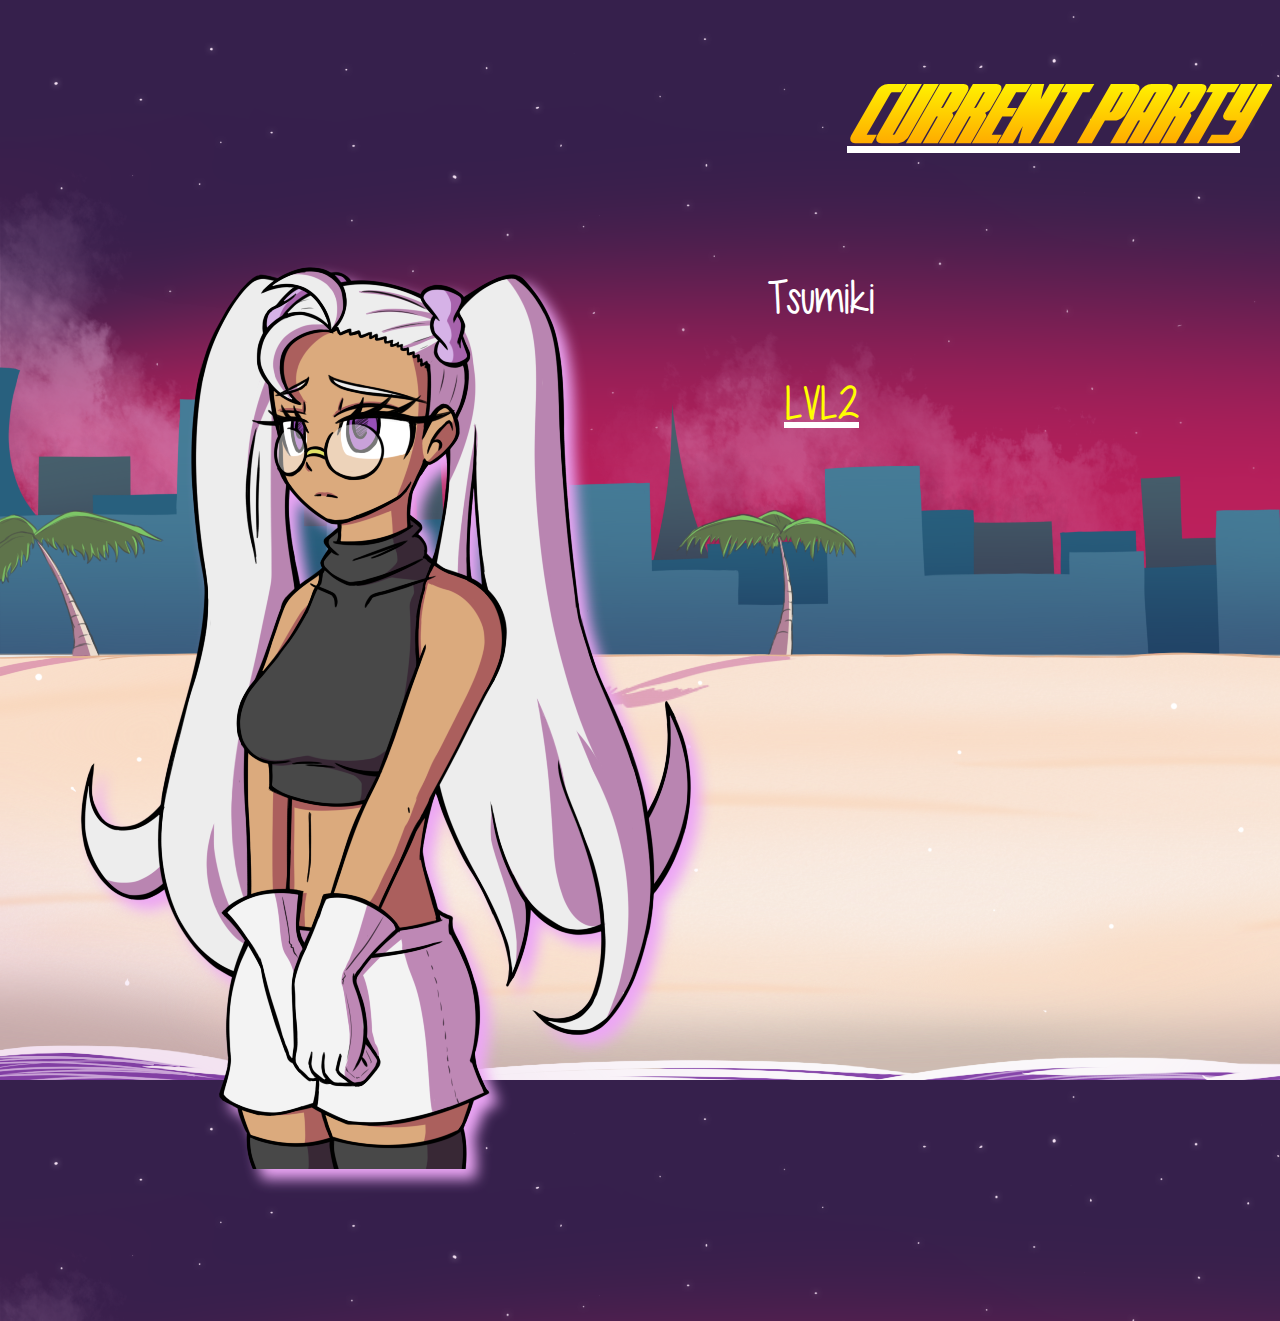
<file: index.html>
<!DOCTYPE html>
<html lang="en">
<head>
  <meta charset="UTF-8">  
  <link rel="stylesheet" href="./styles.css">
  <meta name="viewport" content="width=device-width, initial-scale=1.0">
  <title>Feel-Less</title>
</head>
<body class="beach-night-background">
  <div>
    <p class="page-title">Current Party</p>
    <div id="character-one" class="character-display">
   
      <img id="character-one-image" class="character-image">   
      <div id="character-one-label">
        <p id="character-one-name" class="name-text"></p>
        <p id="character-one-level" class="level-label"></p>
      </div>  
    </div>

    <div id="character-two" class="character-display">
      <img id="character-two-image" class="character-image">   
      <div id="character-two-label">
        <p id="character-two-name" class="name-text"></p>
        <p id="character-two-level" class="level-label"></p>
      </div>  
    </div>

    <div id="character-three" class="character-display">
      <img id="character-three-image" class="character-image">   
      <div id="character-three-label">
        <p id="character-three-name" class="name-text"></p>
        <p id="character-three-level" class="level-label"></p>
      </div>  
    </div>
     <div id="character-four" class="character-display">
      <img id="character-four-image" class="character-image">   
      <div id="character-four-label">
        <p id="character-four-name" class="name-text"></p>
        <p id="character-four-level" class="level-label"></p>
      </div>  
    </div>
  </div>
  <script>

    const imagesToCharacter = {Tsumiki:{name:"tsumiki",fullPic:"tsumiki 1a.png",level:2,filter:"pink-drop-shadow"}}
    const currentPartyLeader = "Tsumiki"; 
    const tsumikiCurrentLevel = 2; 

    const leaderImage = document.querySelector("#character-one-image");
    leaderImage.src = "img/characters/" + currentPartyLeader.toLowerCase() + "/" + imagesToCharacter[currentPartyLeader]["fullPic"];
    leaderImage.alt = currentPartyLeader; 
    leaderImage.classList.add(imagesToCharacter[currentPartyLeader]["filter"]) ;

    const leaderNameLabel = document.querySelector("#character-one-name"); 
    leaderNameLabel.textContent = currentPartyLeader; 

    const leaderLevelLabel = document.querySelector("#character-one-level"); 
    leaderLevelLabel.textContent = "LVL" + imagesToCharacter[currentPartyLeader]["level"] ;

  </script>
</body>
</html>
</file>
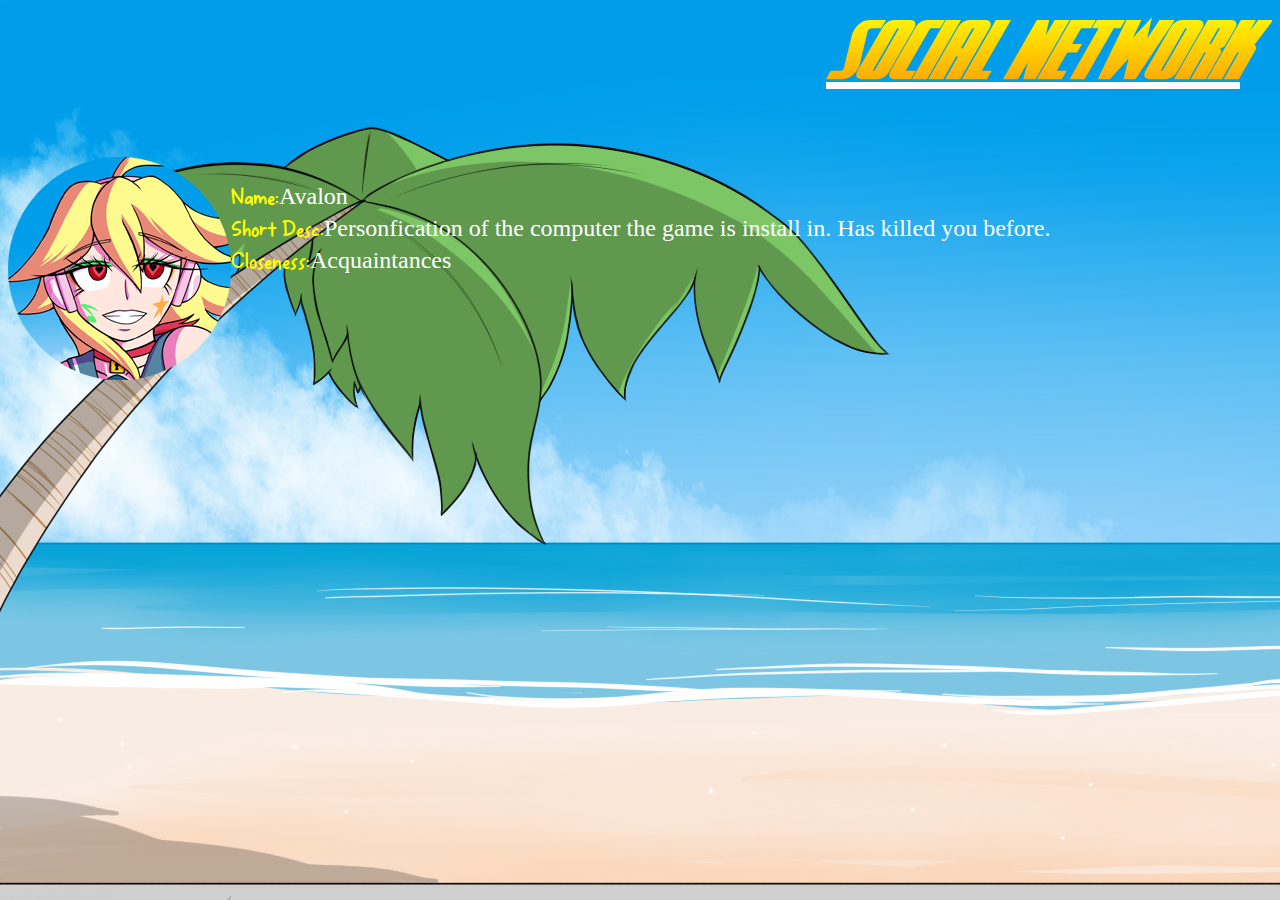
<file: friends.html>
<html lang="en">
<head>
  <meta charset="UTF-8">
  <link rel="stylesheet" href="styles.css">
  <meta name="viewport" content="width=device-width, initial-scale=1.0">
  <title>Friends</title>
</head>
<body>
  <body class="next-to-beach-background">
  <div>
    <p class="page-title">Social Network</p>
    <div id="grid" class="grid-container">
      <div id="row-one">
        <div id="friend-one" class="friendCard">
          <img id="friend-one-image">
          </img>
          <p id="friend-one-desc">
          </p>
        </div>
        <div id="friend-two" class="friendCard">

        </div>
      </div>
      <div id="row-two">
        <div id="friend-three" class="friendCard">

        </div>
        <div id="friend-four" class="friendCard">

        </div>
      </div>
        <div id="row-three">
          <div id="friend-five" class="friendCard">

        </div>
        <div id="friend-six" class="friendCard">

        </div>
      </div>
    </div>
  </div>
   <script>
    const Avalon = {name:"Avalon",desc:"Personfication of the computer the game is install in. Has killed you before.",closeness:"Acquaintances",face:"av.png"}; 
    const Anthy = {name:"Anthy", desc:"Hitman sent after you, been doing her best since",closeness:"Friends"};
    const HometownFriends = {name:"Hometown Friends",desc:"The friends you made before mvoing out,always a phonecall away.",closeness:"Unbreakable bond"}
    const Angie = {name:"Angela 'Angie' Cereza",desc:"Kind girl met at the beach. Slow on the uptake, but well-menaing. Passionate about Fashion and Literature. Feels self-concious about her Special Talent",closeness:"Friend"}
    const Anna = {name:"Anna Tanohiro",desc:"A local hero,always doing her best to help those who need it",closeness:"Someoone who you can rely on."}
    const Reddy = {name:"[REDACTED] Hernandez",desc:"A hacker and roboticist"}

    const friendOneImage = document.getElementById("friend-one-image"); 
    friendOneImage.src = "./img/faces/" + Avalon.face; 
    friendOneImage.alt = Avalon.desc; 

    const friendOneDesc = document.getElementById("friend-one-desc")
    friendOneDesc.innerHTML = "<span class='label'>Name:</span>" + Avalon.name + '&#10;&#13;' + "<span class='label'>Short Desc:</span>" + Avalon.desc + "&#10;&#13;" + "<span class='label'>Closeness:</span>" + Avalon.closeness; 

   </script>
</body>
</html>
</file>
<file: styles.css>
@font-face
  {
    font-family: Surf;
    src: url(./fonts/surfquestexpandsemital.ttf);
  }
   @font-face
  {
    font-family: Cutie;
    src: url(./fonts/CutiePatootie.ttf);
  }

  @font-face
  {
    font-family: Page;
    src:url("./fonts/emptypageDEMO.otf")
  }

  img {
    max-width: 100%;
  }
  .beach-night-background
  {
    background-image: url("img/backgrounds/beach angle 2.png");
  }
  .next-to-beach-background
  {
    background-image: url("img/backgrounds/next to the beach.png");
  }

  .page-title
  {
    text-align: right; 
    text-decoration: underline;
    text-decoration-color: white;
    font-size:4.5rem; 
    text-transform: uppercase;
    font-style:italic; 
    font-weight:bold; 
    background:linear-gradient(yellow,orange);
    color: transparent;
    background-clip:text; 
    font-family: Surf;
    padding-right: 2rem;
  }
  .name-text
  {
    font-size:3rem; 
    color:white; 
    font-family: Cutie;
  }
  .level-label
  {
    font-size:3rem; 
    color:yellow;  
    text-decoration: underline solid 0.125em;
    text-decoration-color: white; 
    font-family: Cutie;
  }
  .character-display
  {
    text-align: center;
    display: flex;
    justify-content: left;
  }
  .pink-drop-shadow
  {
     filter: drop-shadow(10px 10px 7px #ECA6F5);
  }

 .grid-container {
  display: grid;
  grid-template-columns: auto auto auto auto;
}

.friendCard
{
  display:inline-flex; 
  white-space: pre-line; 
  color:white; 
  font-size:1.5rem; 
}
.label
{
  color:yellow; 
  font-family: Page;
}
</file>
